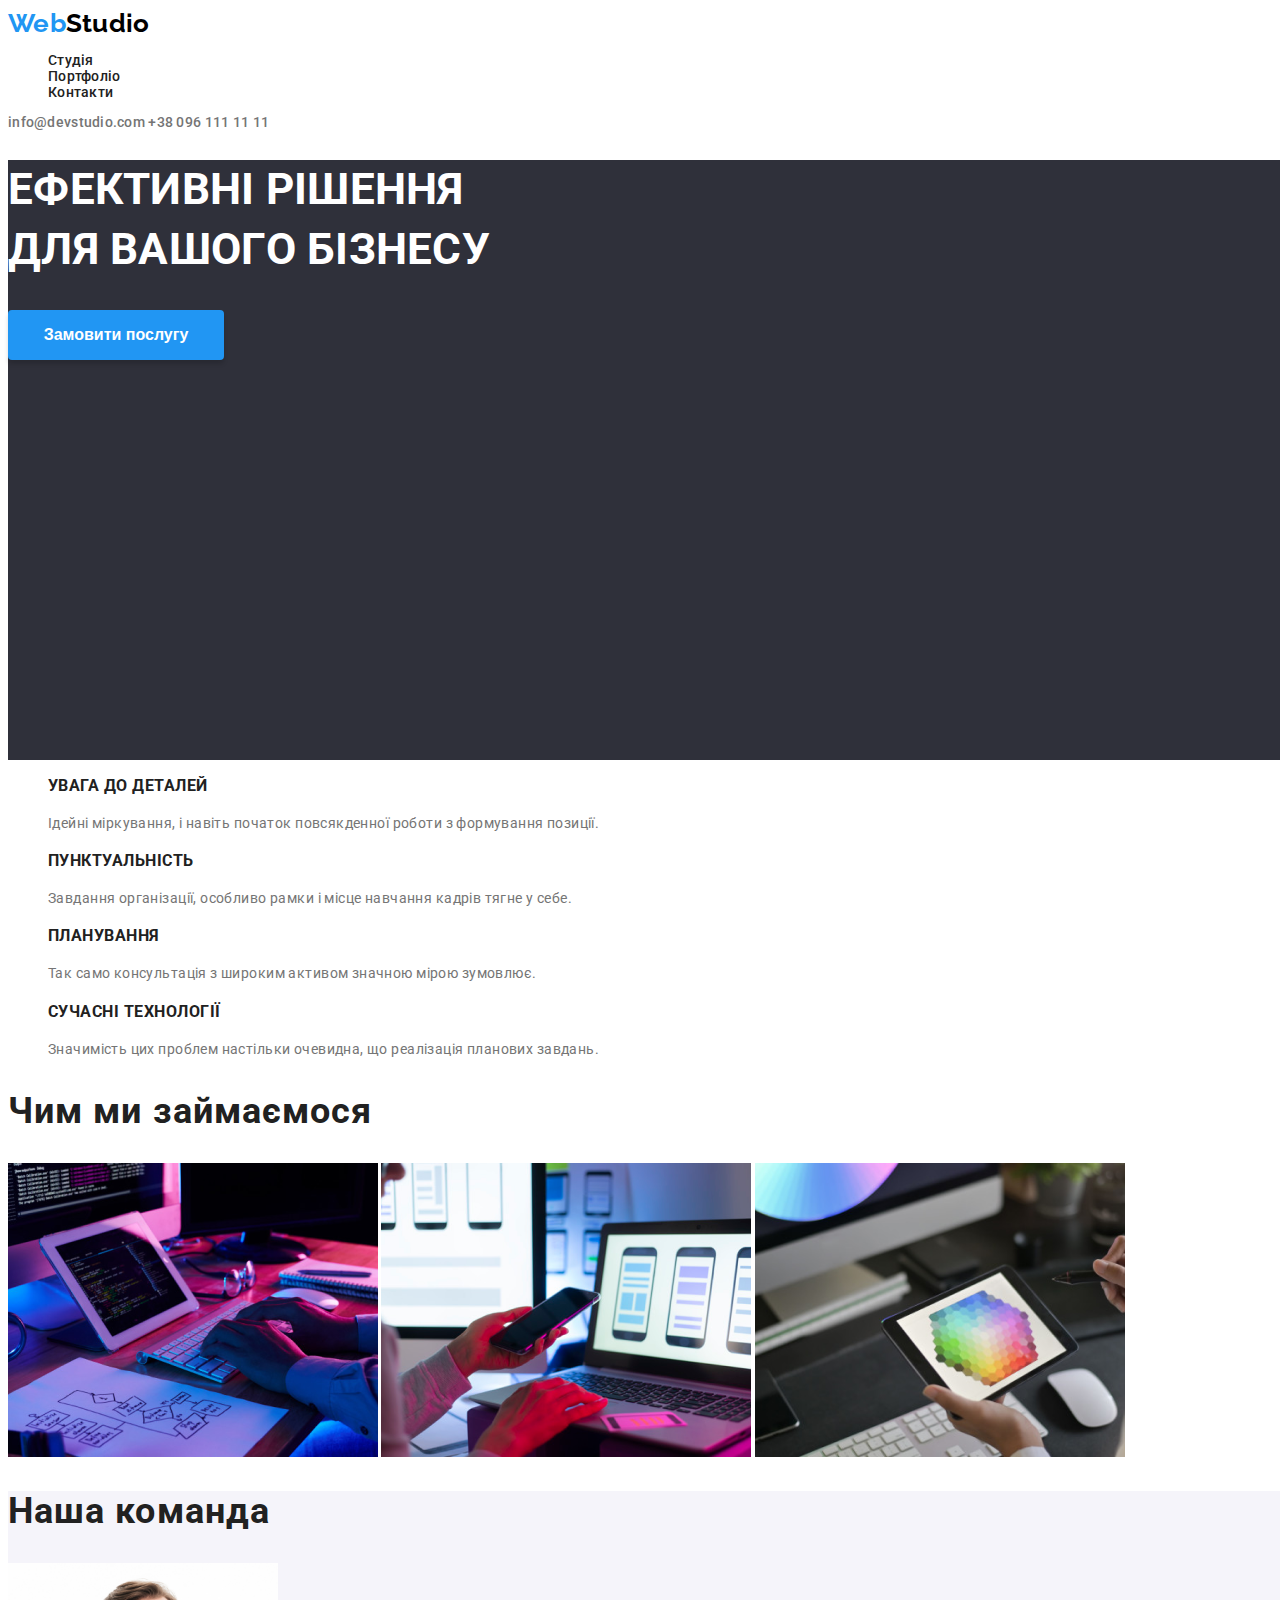
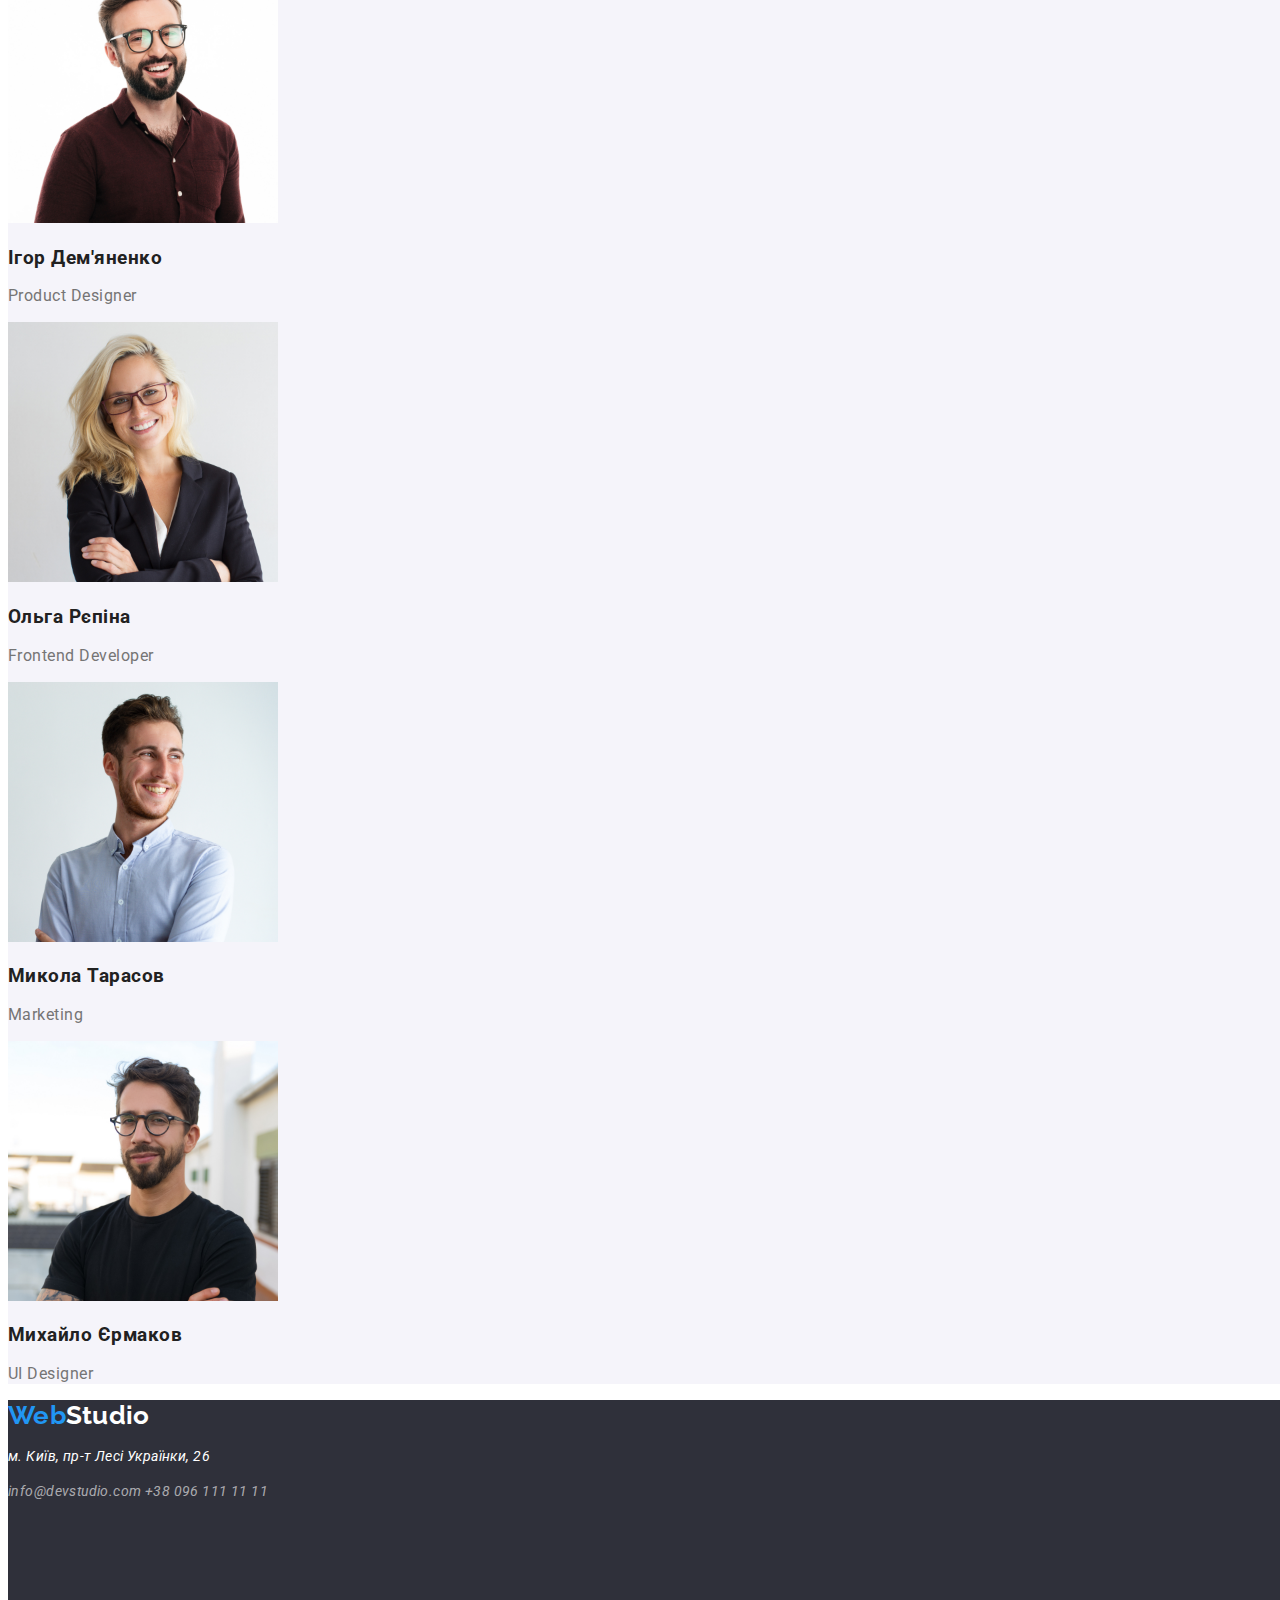
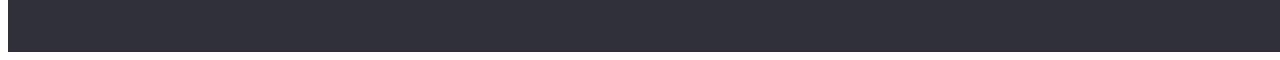
<file: index.html>
<!DOCTYPE html>
<html lang="uk">
<head>
    <meta charset="UTF-8">
    <meta http-equiv="X-UA-Compatible" content="IE=edge">
    <meta name="viewport" content="width=device-width, initial-scale=1.0">
    <title>Document</title> 
    <link rel="stylesheet" type="text/css" href="./css/style.css">
    <link rel="preconnect" href="https://fonts.googleapis.com">
    <link rel="preconnect" href="https://fonts.gstatic.com" crossorigin>
    <link href="https://fonts.googleapis.com/css2?family=Raleway:wght@700&family=Roboto:wght@400;500;700;900&display=swap" rel="stylesheet">
</head>
<body>
    <!--header-->
    <header>
        <a href="#"><span class="logo"><span class="color__web">Web</span><span class="color__studio__up">Studio</span></span></a>
    <nav>
        <ul>
            <li><a href="index.html" class="nav__style active">Студія</a></li>
            <li><a href="portfolio.html" class="nav__style">Портфоліо</a></li>
            <li><a href="#" class="nav__style">Контакти</a></li>
        </ul>
    </nav>
        <a href="mailto:info@devstudio.com" class="m__t__style__up mail">info@devstudio.com</a>
        <a href="tel:+38 096 111 11 11" class="m__t__style__up">+38 096 111 11 11</a> 
    </header>
    <!--великий сірий блок-->
    <main>
       <section class="grey__block">
           <h1>Ефективні рішення <br>для вашого бізнесу</h1>
           <button type="button" class="get__service">Замовити послугу</button>
       </section>
    <section>
    <section>
       <ul class="benefits">
           <li>
               <h3>УВАГА ДО ДЕТАЛЕЙ</h3>
               <p>Ідейні міркування, i навіть початок повсякденної роботи з формування позиції.</p>
           </li>
           <li>
               <h3>ПУНКТУАЛЬНІСТЬ</h3>
               <p>Завдання організації, особливо рамки і місце навчання кадрів тягне у себе.</p>
           </li>
           <li>
               <h3>ПЛАНУВАННЯ</h3>
               <p>Так само консультація з широким активом значною мірою зумовлює.</p>
           </li>
           <li>
               <h3>СУЧАСНІ ТЕХНОЛОГІЇ</h3>
               <p>Значимість цих проблем настільки очевидна, що реалізація планових завдань.</p>
           </li>
       </ul>
    </section>
    <section>
       <h2>Чим ми займаємося</h2>
       <img src="./img/img1.jpg" alt="руки за робочим столом" width="370">
       <img src="./img/img2.jpg" alt="телефон і ноутбук у руках" width="370">
       <img src="./img/img3.jpg" alt="планшет у руці" width="370">
    </section>
    </section>
    <section class="not__realy__white">
        <div class="team__style">
        <h2>Наша команда</h2>
       <div>
           <img src="./img/photo1.jpg" alt="чоловік" width="270">
           <h3>Ігор Дем'яненко</h3>
           <p>Product Designer</p>
       </div>
       <div>
           <img src="./img/photo2.jpg" alt="жінка" width="270">
           <h3>Ольга Рєпіна</h3>
           <p>Frontend Developer</p>
       </div>
       <div>
           <img src="./img/photo3.jpg" alt="чоловік посміхаеться" width="270">
           <h3>Микола Тарасов</h3>
           <p>Marketing</p>
       </div>
       <div>
           <img src="./img/photo4.jpg" alt="чоловік в окулярах" width="270">
           <h3>Михайло Єрмаков</h3>
           <p>UI Designer</p>
       </div>
       </div>
    </section> 
    </main>
    <!--футер-->
    <footer class="grey__block__down">
        <a href="#"><span class="logo"><span class="color__web">Web</span><span class="color__studio__down">Studio</span></span></a>
        <address>
            <p class="address__style">м. Київ, пр-т Лесі Українки, 26</p>
            <a href="mailto:info@devstudio.com" class="m__t__style__down">info@devstudio.com</a>
            <a href="tel:+38 096 111 11 11" class="m__t__style__down">+38 096 111 11 11</a>  
        </address>
    </footer>
</body>
</html>
</file>
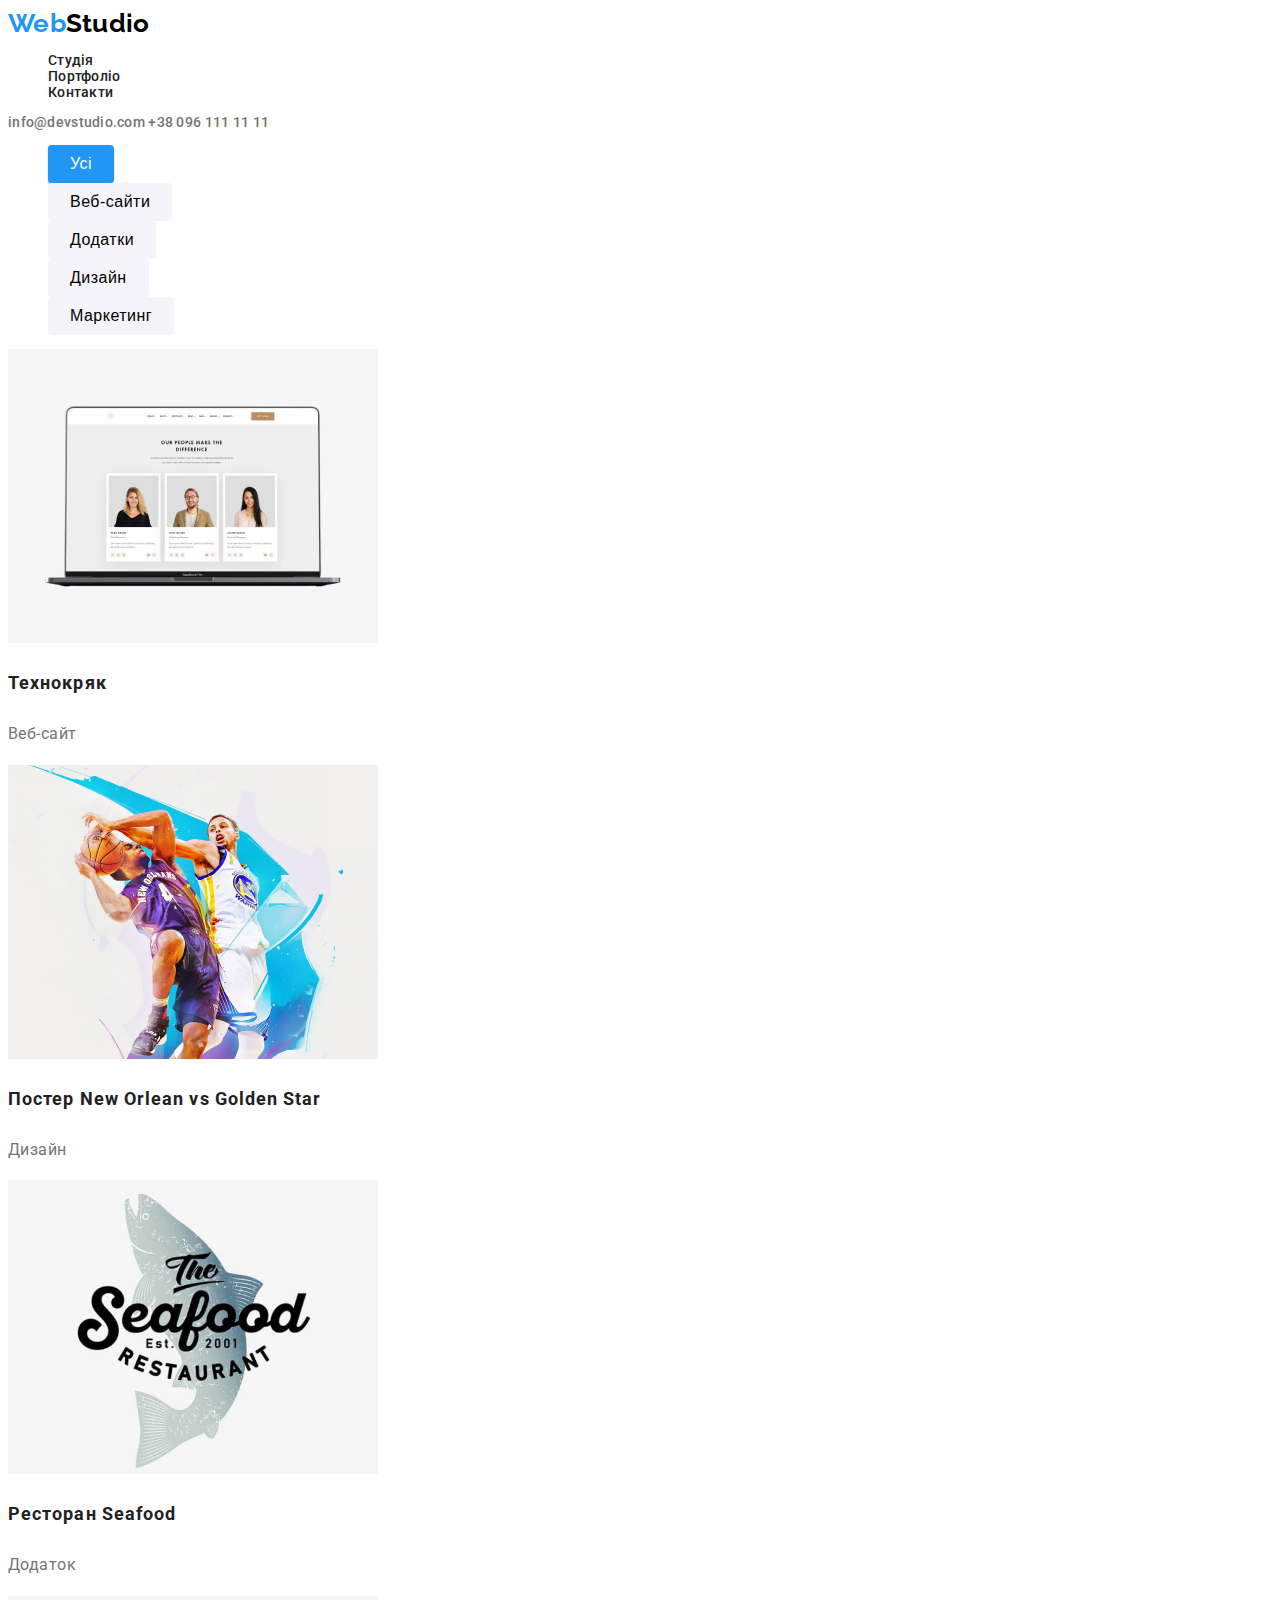
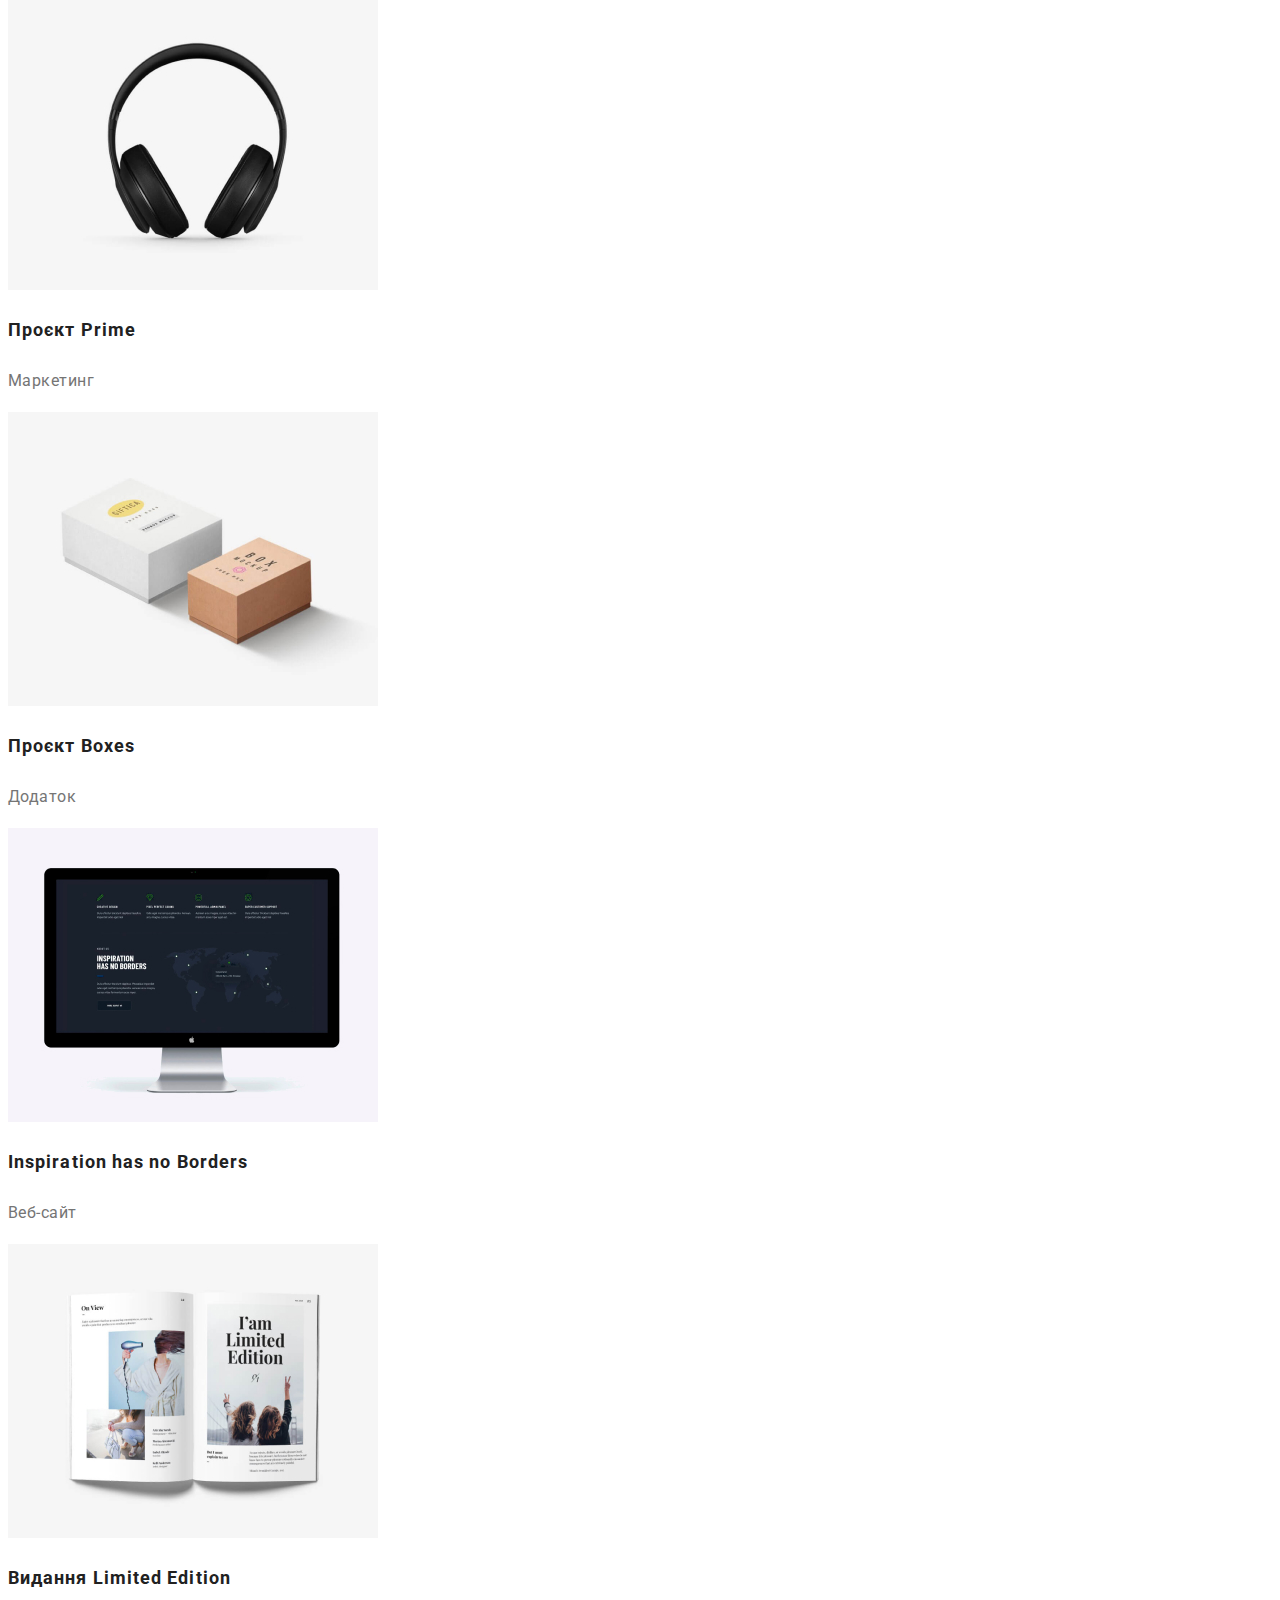
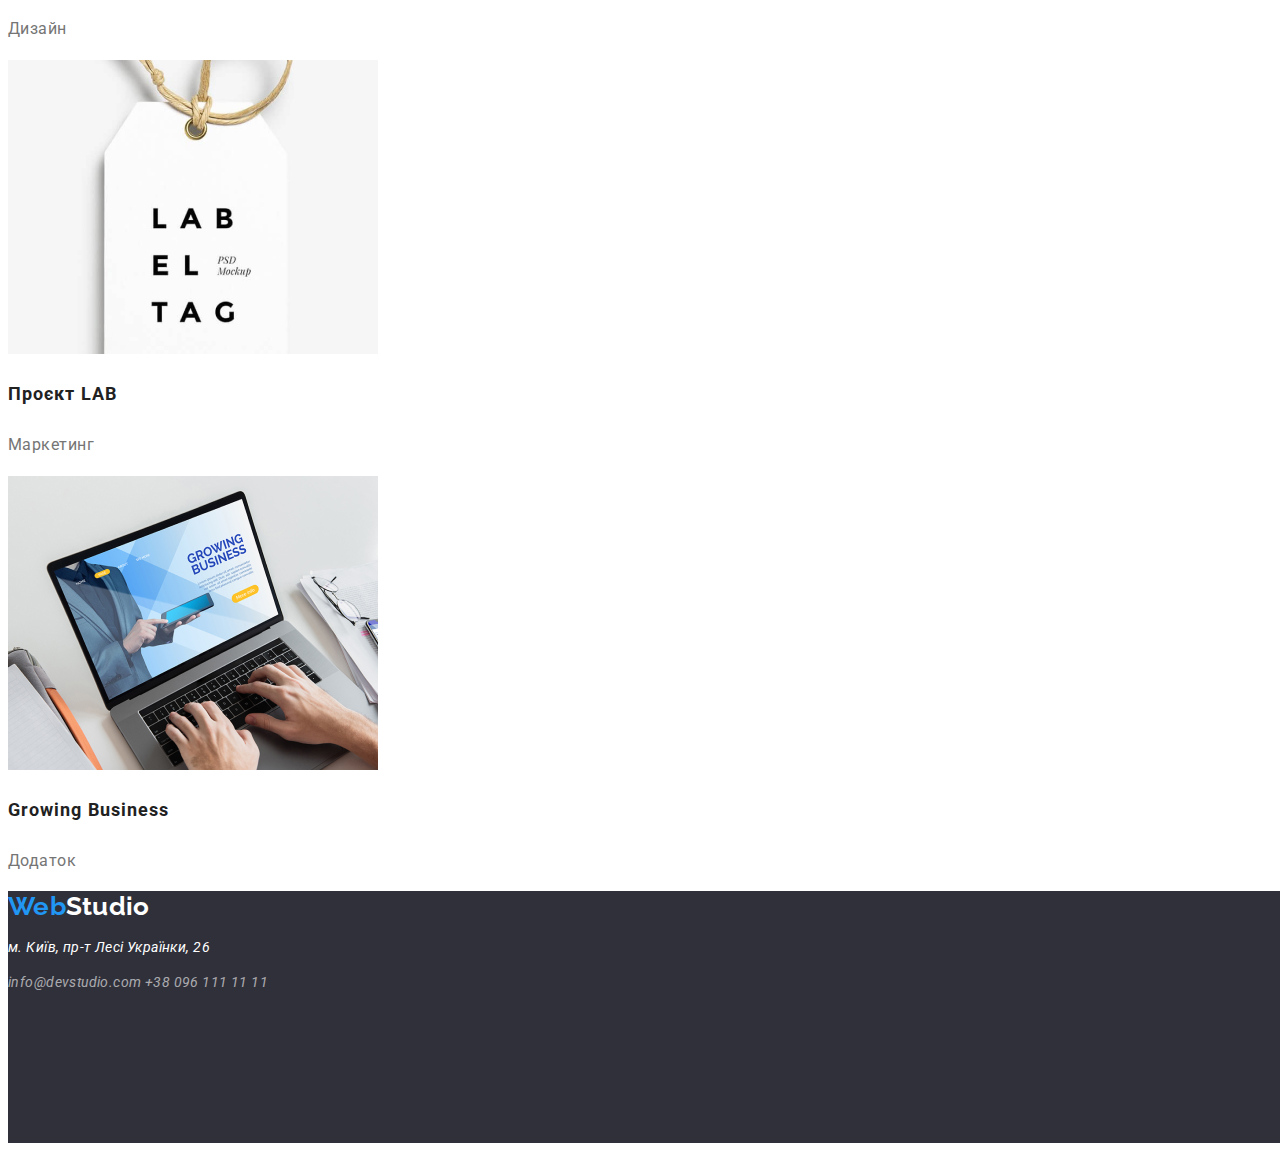
<file: portfolio.html>
<!DOCTYPE html>
<html lang="uk">
<head>
    <meta charset="UTF-8">
    <meta http-equiv="X-UA-Compatible" content="IE=edge">
    <meta name="viewport" content="width=device-width, initial-scale=1.0">
    <title>Document</title>
    <link rel="stylesheet" type="text/css" href="./css/style.css">
    <link rel="preconnect" href="https://fonts.googleapis.com">
    <link rel="preconnect" href="https://fonts.gstatic.com" crossorigin>
    <link href="https://fonts.googleapis.com/css2?family=Raleway:wght@700&family=Roboto:wght@400;500;700;900&display=swap" rel="stylesheet">
</head>
<body>
    <header>
        <a href="#"><span class="logo"><span class="color__web">Web</span><span class="color__studio__up">Studio</span></span></a>
        <nav>
            <ul>
                <li><a href="index.html" class="nav__style">Студія</a></li>
                <li><a href="portfolio.html" class="nav__style active">Портфоліо</a></li>
                <li><a href="#" class="nav__style">Контакти</a></li>
            </ul>
        </nav>
        <a href="mailto:info@devstudio.com" class="m__t__style__up mail">info@devstudio.com</a>
        <a href="tel:+38 096 111 11 11" class="m__t__style__up">+38 096 111 11 11</a> 
    </header>
    <main>
        <section>
            <ul>
                <li><button class="buttons__portfolio active__button" type="button">Усі</button></li>
                <li><button class="buttons__portfolio" type="button">Веб-сайти</button></li>
                <li><button class="buttons__portfolio" type="button">Додатки</button></li>
                <li><button class="buttons__portfolio" type="button">Дизайн</button></li>
                <li><button class="buttons__portfolio" type="button">Маркетинг</button></li>
            </ul>
        </section>
        <section>
            <div class="portfolio__net">
            <div>
                <img src="./img/imgportfolio1.jpg" alt="ноутбук" width="370">
                <h3>Технокряк</h3>
                <p>Веб-сайт</p>
            </div>
            <div>
                <img src="./img/imgportfolio2.jpg" alt="дві людини грають в баскетбол" width="370">
                <h3>Постер New Orlean vs Golden Star</h3>
                <p>Дизайн</p>
            </div>
            <div>
                <img src="./img/imgportfolio3.jpg" alt="логотип ресторану з акулою" width="370">
                <h3>Ресторан Seafood</h3>
                <p>Додаток</p>
            </div>
            <div>
                <img src="./img/imgportfolio4.jpg" alt="навушники" width="370">
                <h3>Проєкт Prime</h3>
                <p>Маркетинг</p>
            </div>
            <div>
                <img src="./img/imgportfolio5.jpg" alt="дві коробки" width="370">
                <h3>Проєкт Boxes</h3>
                <p>Додаток</p>
            </div>
            <div>
                <img src="./img/imgportfolio6.jpg" alt="монітор" width="370">
                <h3>Inspiration has no Borders</h3>
                <p>Веб-сайт</p>
            </div>
            <div>
                <img src="./img/imgportfolio7.jpg" alt="книга" width="370">
                <h3>Видання Limited Edition</h3>
                <p>Дизайн</p>
            </div>
            <div>
                <img src="./img/imgportfolio8.jpg" alt="бірка" width="370">
                <h3>Проєкт LAB</h3>
                <p>Маркетинг</p>
            </div>
            <div>
                <img src="./img/imgportfolio9.jpg" alt="руки друкують на ноутбуці" width="370">
                <h3>Growing Business</h3>
                <p>Додаток</p>
            </div>
            </div>
        </section>
    </main>
    <footer class="grey__block__down">
        <a href="#"><span class="logo"><span class="color__web">Web</span><span class="color__studio__down">Studio</span></span></a>
        <address>
            <p class="address__style">м. Київ, пр-т Лесі Українки, 26</p>
            <a href="mailto:info@devstudio.com" class="m__t__style__down">info@devstudio.com</a>
            <a href="tel:+38 096 111 11 11" class="m__t__style__down">+38 096 111 11 11</a> 
        </address>
    </footer>
    
</body>
</html>
</file>
<file: css/style.css>
body{
    font-family: 'Roboto';
    color:#212121;
    background-color: #FFFFFF;
    width: 1600px;
    font-size: 14px;
    line-height: 1.14;/*16px*/
    letter-spacing: 0.02em;
}
.not__realy__white{
    background-color:#F5F4FA;
}
a{
    text-decoration:none;
    color: #212121;  
}
ul{
    list-style: none;
}
h1{
    color: #FFFFFF;
    width: 696px;
    height: 120px;
    font-size: 44px;
    line-height: 1.36;
    text-transform: uppercase;
}
h2{
    font-weight: 700;
    height: 42px;
    font-size: 36px;
    line-height: 1.16;
    letter-spacing: 0.03em;
}
p{
    color: #757575;
}
.color__web{
    color:#2196F3;
}
.color__studio__up{
   color: #000000;
}
.color__studio__down{
   color: #FFFFFF;
}
.logo{
   height: 31px;
   font-family: 'Raleway';
   font-style: normal;
   font-weight: 700;
   font-size: 26px;
   line-height: 1.19;
}
.nav__style{
    font-weight: 500;
    line-height: 1.14;
    letter-spacing: 0.02em;
}
.active:visited{
    color: #2196F3;
}
.m__t__style__up{
    color: #757575;
    font-weight: 500;
    line-height: 1.14;
    letter-spacing: 0.02em;  
}
.mail:hover{
    color: #2196F3;
}
.grey__block{
    background-color: #2F303A;
    width: 1600px;
    height: 600px;
}
.get__service{
    background-color: #2196F3;
    color: #FFFFFF;
    border: none;
    border-radius: 4px;
    box-shadow: 0px 4px 4px rgba(0, 0, 0, 0.15);
    width: 216px;
    height: 50px;
    font-weight: 700;
    font-size: 16px;
    line-height: 1.87;
    cursor: pointer;
}
.benefits h3{
    letter-spacing: 0.03em;
    text-transform: uppercase;
}
.benefits p{
    line-height: 1.71;
    letter-spacing: 0.03em;
}
.team__style{
    font-size: 16px;
    line-height: 1.18;
    letter-spacing: 0.03em;
}
/* футер */
.grey__block__down{
    background-color: #2F303A;
    width: 1600px;
    height: 252px;
}
.address__style{
    width: 231px;
    height: 21px;
    line-height: 1.71;
    letter-spacing: 0.03em;
    color: #FFFFFF;
}
.m__t__style__down{
    line-height: 1.71;
    letter-spacing: 0.03em;
    color: rgba(255, 255, 255, 0.6);
}

/*  друга сторінка  */
.buttons__portfolio{
    cursor: pointer;
    background-color:#F5F4FA;
    border: none;
    border-radius: 4px;
    height: 38px;
    padding: 6px 22px;
    align-items: center;
    font-weight: 500;
    font-size: 16px;
    line-height: 1.6px;
    letter-spacing: 0.03em;
}
.active__button{
    background: #2196F3;
    color:#fff;
    box-shadow: 0px 3px 1px rgba(0, 0, 0, 0.1), 0px 1px 2px rgba(0, 0, 0, 0.08), 0px 2px 2px rgba(0, 0, 0, 0.12);
}
.portfolio__net h3 {
    font-weight: 700;
    font-size: 18px;
    line-height: 2;
    letter-spacing: 0.06em;
}
.portfolio__net p{
    font-weight: 400;
    font-size: 16px;
    line-height: 1.87;
    letter-spacing: 0.03em; 
}
</file>
